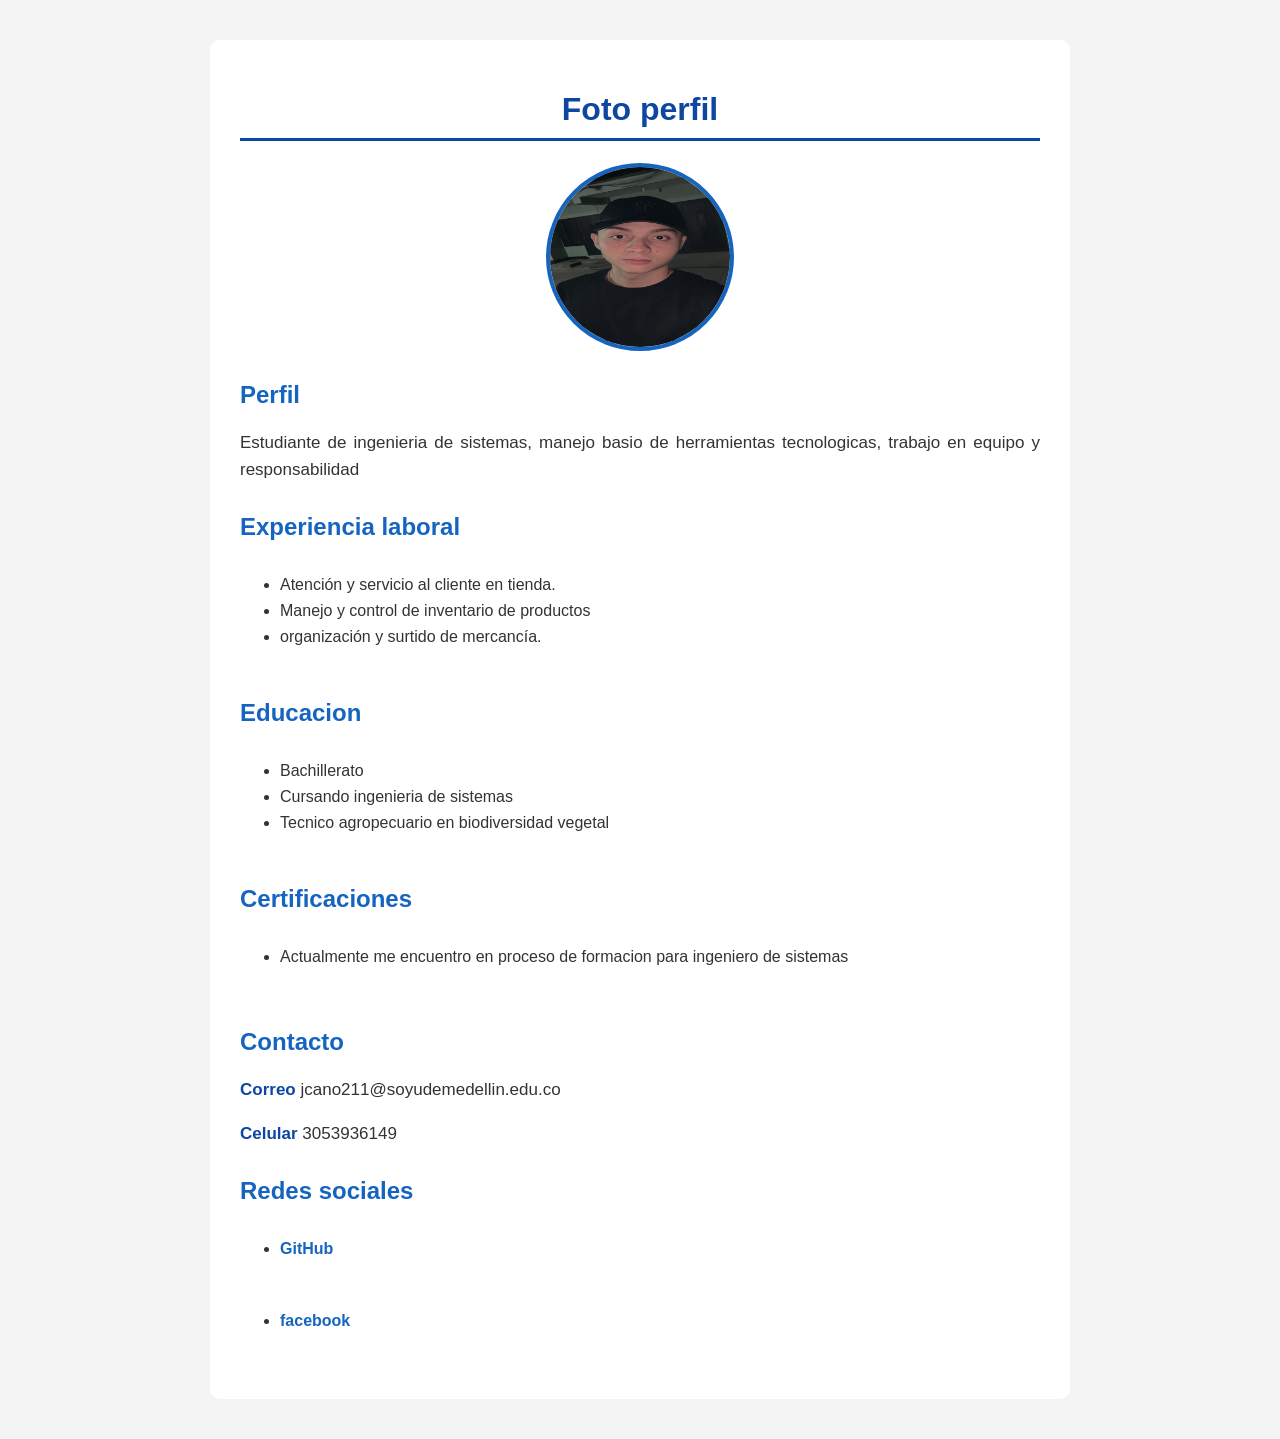
<file: index.html>
<!DOCTYPE html>
<html lang="en">
<head>
    <meta charset="UTF-8">
    <meta name="viewport" content="width=device-width, initial-scale=1.0">
    <link rel="stylesheet" href="styles.css">
    <title>Document</title>
</head>
<body>

<div id="curriculum">

    <h1> Foto perfil</h1>

    <img src="imagen/perfil.jfif" alt="Foto de perfil">

    <h2>Perfil</h2>
    <p>
        Estudiante de ingenieria de sistemas, manejo basio de herramientas tecnologicas, trabajo 
        en equipo y responsabilidad
    </p>
    
    <h2>Experiencia laboral</h2>
    <ul>
        <li>Atención y servicio al cliente en tienda.</li>
        <li>Manejo y control de inventario de productos</li>
        <li>organización y surtido de mercancía.</li>
    </ul>

    <h2>Educacion</h2>
    <ul>
        <li>Bachillerato</li>
        <li>Cursando ingenieria de sistemas</li>
        <li>Tecnico agropecuario en biodiversidad vegetal</li>
    </ul>

    <h2>Certificaciones</h2>
    <ul>
        <li>Actualmente me encuentro en proceso de formacion para ingeniero de sistemas</p></li>
    </ul>

    <h2>Contacto</h2>

    <p><strong>Correo</strong> jcano211@soyudemedellin.edu.co</p>
    <p><strong>Celular</strong> 3053936149</p>
    
    <h2>Redes sociales</h2>

    <ul>
        <li>
            <a href="https://github.com/juanjosek301-dot" target="_blank">
            GitHub
            </a>
        </li>
    </ul>

    <ul>
        <li>
            <a href="https://www.facebook.com/share/1GHS3DbMwN/?mibextid=wwXIfr" target="_blank">
            facebook
            </a>
        </li>
    </ul>
</div>

</body>
</html>
</file>
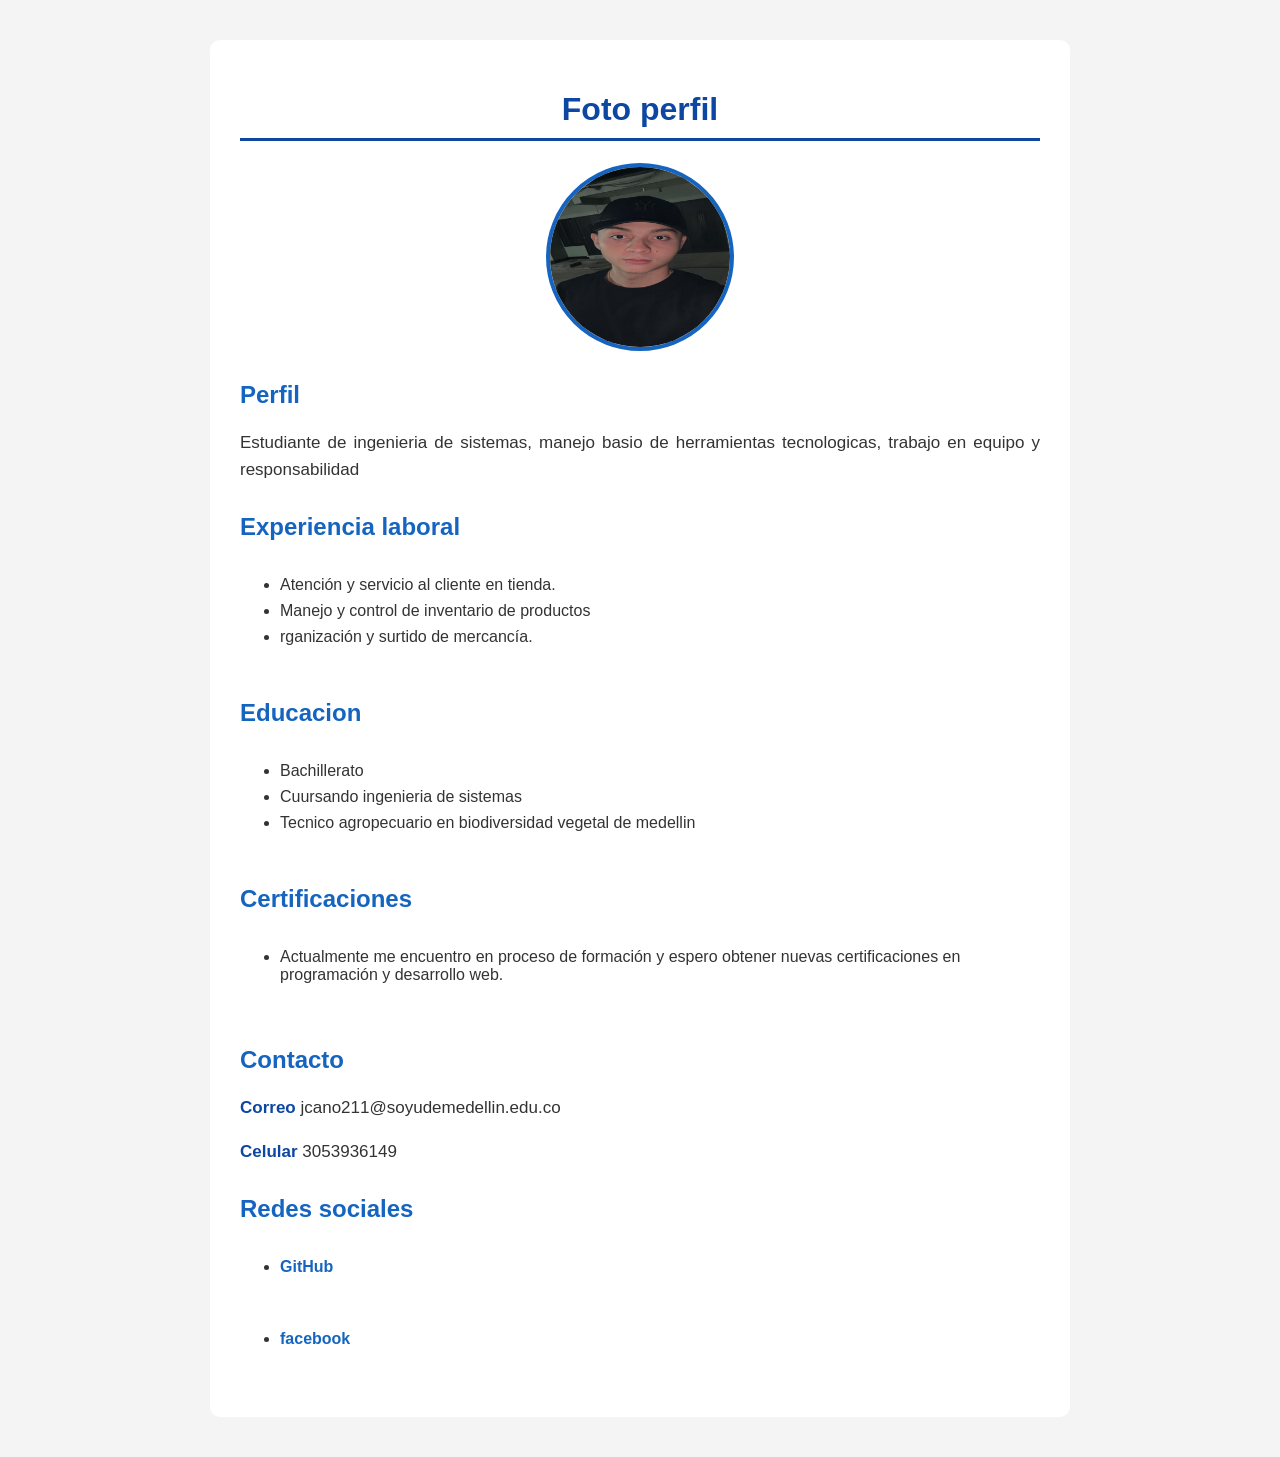
<file: cv.html>
<!DOCTYPE html>
<html lang="en">
<head>
    <meta charset="UTF-8">
    <meta name="viewport" content="width=device-width, initial-scale=1.0">
    <link rel="stylesheet" href="styles.css">
    <title>Document</title>
</head>
<body>

<div id="curriculum">

    <h1> Foto perfil</h1>

    <img src="imagen/perfil.jfif" alt="Foto de perfil">

    <h2>Perfil</h2>
    <p>
        Estudiante de ingenieria de sistemas, manejo basio de herramientas tecnologicas, trabajo 
        en equipo y responsabilidad
    </p>
    
    <h2>Experiencia laboral</h2>
    <ul>
        <li>Atención y servicio al cliente en tienda.</li>
        <li>Manejo y control de inventario de productos</li>
        <li>rganización y surtido de mercancía.</li>
    </ul>

    <h2>Educacion</h2>
    <ul>
        <li>Bachillerato</li>
        <li>Cuursando ingenieria de sistemas</li>
        <li>Tecnico agropecuario en biodiversidad vegetal de medellin</li>
    </ul>

    <h2>Certificaciones</h2>
    <ul>
        <li>Actualmente me encuentro en proceso de formación y espero obtener nuevas certificaciones en programación y desarrollo web.</p></li>
    </ul>

    <h2>Contacto</h2>

    <p><strong>Correo</strong> jcano211@soyudemedellin.edu.co</p>
    <p><strong>Celular</strong> 3053936149</p>
    
    <h2>Redes sociales</h2>

    <ul>
        <li>
            <a href="https://github.com/juanjosek301-dot" target="_blank">
            GitHub
            </a>
        </li>
    </ul>

    <ul>
        <li>
            <a href="https://www.facebook.com/share/1GHS3DbMwN/?mibextid=wwXIfr" target="_blank">
            facebook
            </a>
        </li>
    </ul>
</div>

</body>
</html>
</file>
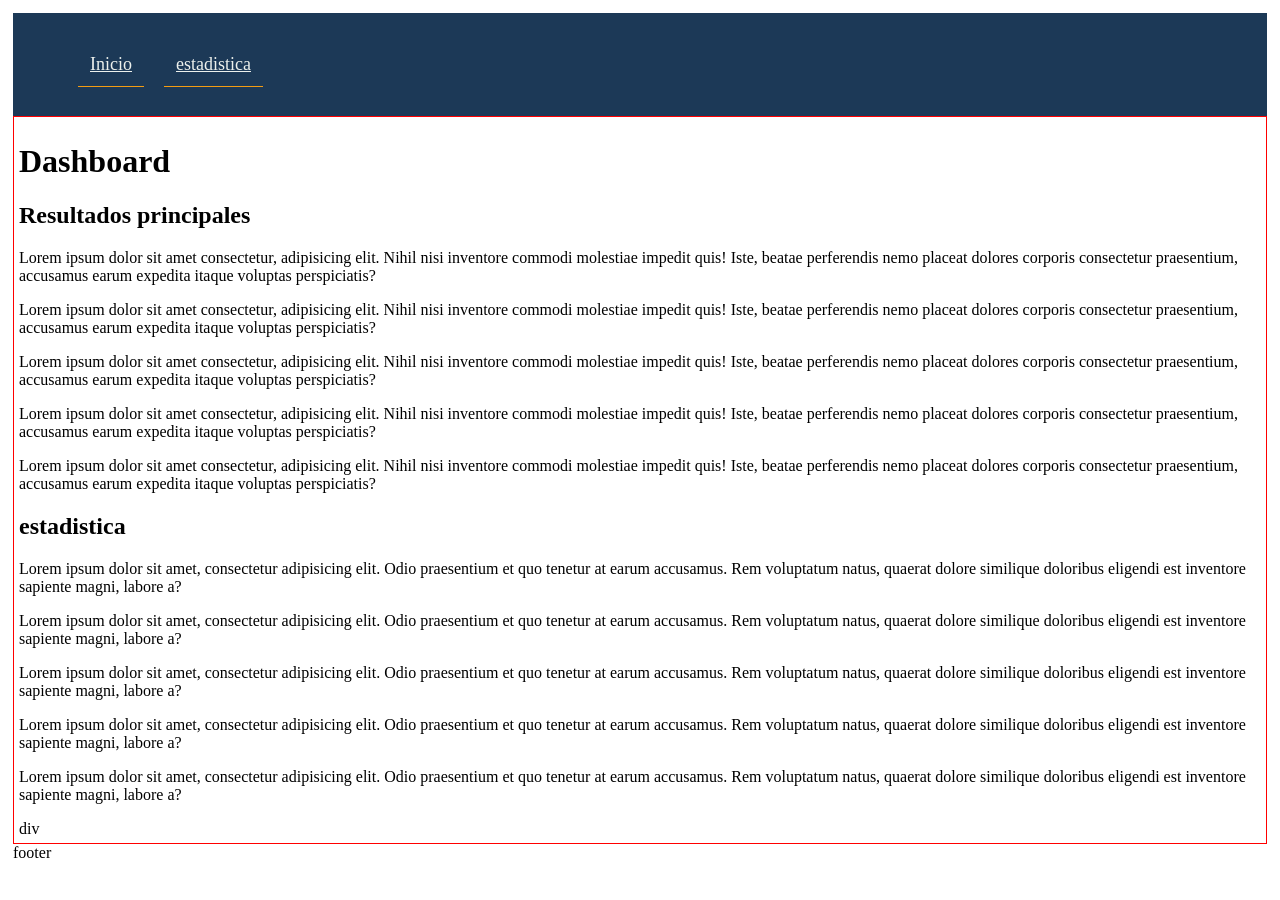
<file: admin/dashboard.html>
<!DOCTYPE html>
<html lang="es">
<head>
    <meta charset="UTF-8">
    <meta name="viewport" content="width=device-width, initial-scale=1.0">
    <title>Document</title>
    <style>
        body {
            padding: 5px;
        }
        .main {
            padding: 5px;
            border: 1px solid red;
        }
        nav {
            background-color: rgb(28, 57, 87);
            padding: 25px;
        }

        nav ul {
            display: flex;
            flex-wrap: wrap;
            gap: 20px;
            list-style: none;
        }

        nav a {
            text-decoration: name;
            font-size: 18px;
            color: #ecf0ec;
            padding: 12px;
            border-bottom: 1px solid #f39c12;
        }

        nav a:hover {
            background-color: #3498db;
            border-bottom-color: #f39c12;
        }

        nav a:active {
            background-color: #3498db;
            border-bottom-color: #f39c12;
        }

        .derecha {
            margin-left: auto;
        }
    </style>
</head>
<body>
    <header>
        <nav>
            <ul>
                <li><a href="#main" class="activo">Inicio</a></li>
                <li><a href="#estadistica">estadistica</a></li>
            </ul>
        </nav>
    </header>
    <main class="main">

        <h1>Dashboard</h1>
        <section id="main">
            <h2>Resultados principales</h2>

            <p>Lorem ipsum dolor sit amet consectetur, adipisicing elit. Nihil nisi inventore commodi molestiae impedit quis! Iste, beatae perferendis nemo placeat dolores corporis
            consectetur praesentium, accusamus earum expedita itaque voluptas perspiciatis?</p>

            <p>Lorem ipsum dolor sit amet consectetur, adipisicing elit. Nihil nisi inventore commodi molestiae impedit quis! Iste, beatae perferendis nemo placeat dolores corporis
            consectetur praesentium, accusamus earum expedita itaque voluptas perspiciatis?</p>

            <p>Lorem ipsum dolor sit amet consectetur, adipisicing elit. Nihil nisi inventore commodi molestiae impedit quis! Iste, beatae perferendis nemo placeat dolores corporis
            consectetur praesentium, accusamus earum expedita itaque voluptas perspiciatis?</p>
            <p>Lorem ipsum dolor sit amet consectetur, adipisicing elit. Nihil nisi inventore commodi molestiae impedit quis! Iste, beatae perferendis nemo placeat dolores corporis
            consectetur praesentium, accusamus earum expedita itaque voluptas perspiciatis?</p>
            <p>Lorem ipsum dolor sit amet consectetur, adipisicing elit. Nihil nisi inventore commodi molestiae impedit quis! Iste, beatae perferendis nemo placeat dolores corporis
            consectetur praesentium, accusamus earum expedita itaque voluptas perspiciatis?</p>
        </section>
        <section id="#estadistica">
            <h2>estadistica</h2>
            <p>Lorem ipsum dolor sit amet, consectetur adipisicing elit. Odio praesentium et quo
                tenetur at earum accusamus. Rem voluptatum natus, quaerat dolore similique doloribus eligendi est inventore sapiente magni, labore a?</p>

            <p>Lorem ipsum dolor sit amet, consectetur adipisicing elit. Odio praesentium et quo
                tenetur at earum accusamus. Rem voluptatum natus, quaerat dolore similique doloribus eligendi est inventore sapiente magni, labore a?</p>

            <p>Lorem ipsum dolor sit amet, consectetur adipisicing elit. Odio praesentium et quo
                tenetur at earum accusamus. Rem voluptatum natus, quaerat dolore similique doloribus eligendi est inventore sapiente magni, labore a?</p>

            <p>Lorem ipsum dolor sit amet, consectetur adipisicing elit. Odio praesentium et quo
                tenetur at earum accusamus. Rem voluptatum natus, quaerat dolore similique doloribus eligendi est inventore sapiente magni, labore a?</p>

            <p>Lorem ipsum dolor sit amet, consectetur adipisicing elit. Odio praesentium et quo
                tenetur at earum accusamus. Rem voluptatum natus, quaerat dolore similique doloribus eligendi est inventore sapiente magni, labore a?</p>
    
        <div>
            div
        </div>
    </main>
    <footer>
        footer
    </footer>

</body>
</html>
</file>
<file: styles.css>
/*==========================================
    ESTILOS GENERALES
==========================================*/

body{
    font-family: Arial, Helvetica, sans-serif;
    background-color: #f4f4f4;
    margin: 40px;
    color: #333;
}

#curriculum{
    width: 800px;
    margin: 30px auto;
    background-color: white;
    padding: 30px;
    border-radius: 10px;
}

/*==========================================
    TITULO PRINCIPAL
==========================================*/

h1{
    text-align: center;
    color: #0d47a1;
    border-bottom: 3px solid #0d47a1;
    padding-bottom: 10px;
}

/*==========================================
    SUBTÍTULOS
==========================================*/

h2{
    color: #1565c0;
    margin-top: 30px;
}

/*==========================================
    FOTO DE PERFIL
==========================================*/

img{
    display: block;
    width: 180px;
    height: 180px;
    margin: 20px auto;
    border-radius: 50%;
    border: 4px solid #1565c0;
}

/*==========================================
    PÁRRAFOS
==========================================*/

p{
    font-size: 17px;
    line-height: 1.6;
    text-align: justify;
}

/*==========================================
    LISTAS
==========================================*/

ul{
    background-color: white;
    padding: 15px 40px;
    border-radius: 8px;
}

li{
    margin-bottom: 8px;
}

/*==========================================
    CONTACTO
==========================================*/

strong{
    color: #0d47a1;
}

/*==========================================
    ENLACES
==========================================*/

a{
    color: #1565c0;
    text-decoration: none;
    font-weight: bold;
}

a:hover{
    color: #d32f2f;
    text-decoration: underline;
}
</file>
